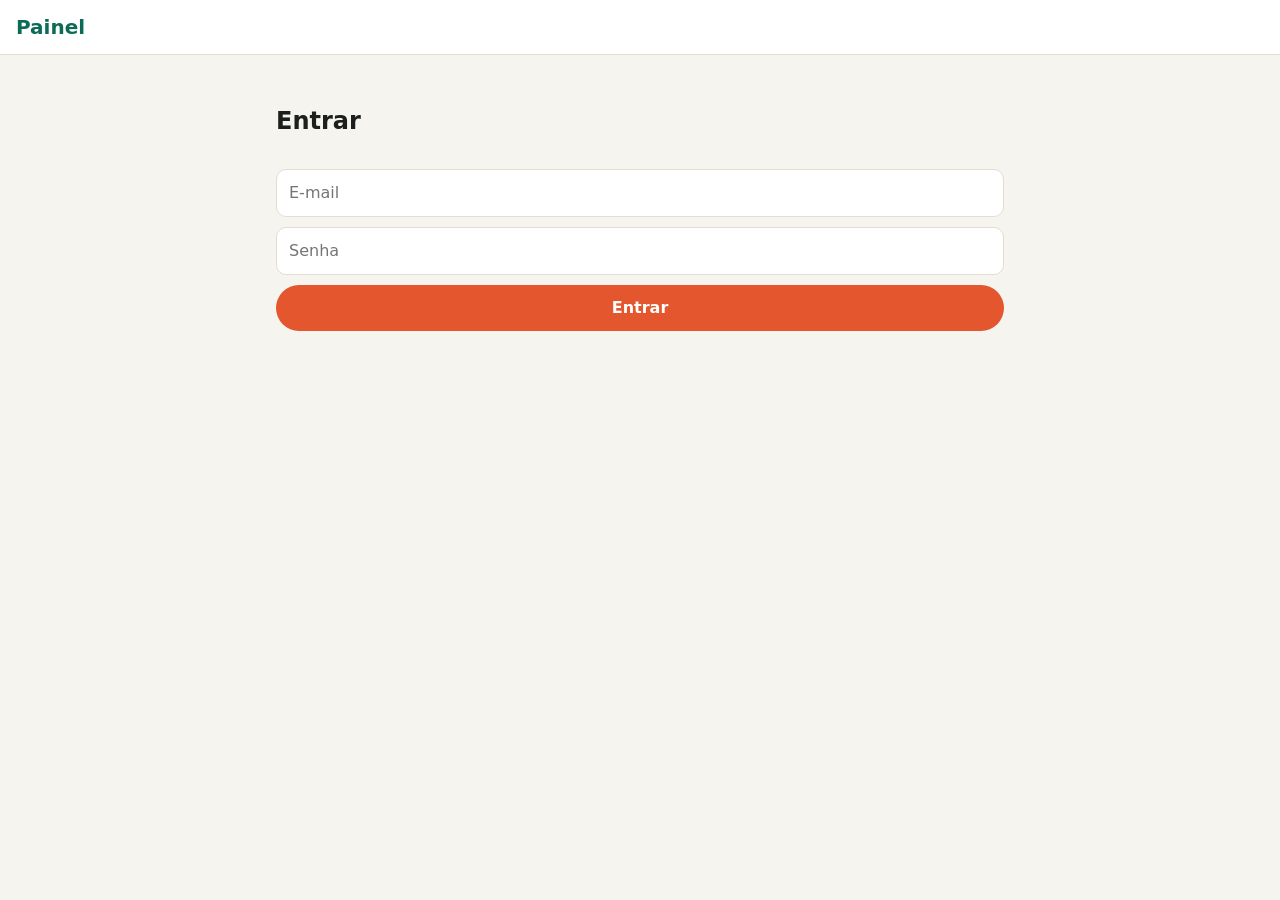
<file: admin.html>
<!doctype html><html lang="pt-BR"><head><meta charset="utf-8"><meta name="viewport" content="width=device-width,initial-scale=1"><meta name="robots" content="noindex,nofollow"><title>Painel</title>
<style>
:root{--cor-primaria:#0b6b57;--cor-fundo:#f6f4ef;--cor-destaque:#e4572e;--cor-borda:#e2ded4;--raio:14px}
*{box-sizing:border-box}body{margin:0;font-family:"Avenir Next","Segoe UI",system-ui,sans-serif;background:var(--cor-fundo);color:#1d1f1c;line-height:1.5}
[hidden]{display:none!important}:focus-visible{outline:3px solid var(--cor-destaque);outline-offset:2px}
header{display:flex;align-items:center;gap:16px;padding:12px 16px;background:#fff;border-bottom:1px solid var(--cor-borda)}header h1{flex:1;margin:0;font-size:1.25rem;color:var(--cor-primaria)}
select,input,textarea{font:inherit;color:inherit;padding:11px 12px;border:1px solid var(--cor-borda);border-radius:10px;background:#fff;max-width:100%}
.btn{min-height:44px;padding:11px 18px;border:0;border-radius:999px;background:var(--cor-destaque);color:#fff;font:inherit;font-weight:700;cursor:pointer}
button:not(.btn){font:inherit;background:#fff;border:1px solid var(--cor-borda);border-radius:8px;padding:6px 10px;cursor:pointer}
form.g{display:grid;gap:10px;margin:12px 0}
.li{display:flex;justify-content:space-between;align-items:center;gap:8px;padding:10px 0;border-bottom:1px solid var(--cor-borda)}.li>span:first-child{flex:1}
.li input{min-width:0;flex:1}
</style></head><body>
<header><h1>Painel</h1><button class="btn" id="sair" hidden>Sair</button></header>
<main style="padding:16px;max-width:760px;margin:auto">
<form id="lg" class="g"><h2>Entrar</h2><input id="em" type="email" placeholder="E-mail" required autocomplete="username"><input id="se" type="password" placeholder="Senha" required autocomplete="current-password"><button class="btn">Entrar</button></form>
<div id="ap" hidden>
<p><button class="btn" onclick="aba('p')">Produtos</button> <button class="btn" onclick="aba('o')">Pedidos</button></p>
<section id="sp"><form id="fp" class="g"><h2 id="ft">Novo produto</h2>
<input id="pn" placeholder="Nome" required maxlength="200"><input id="pc" placeholder="Categoria" required maxlength="80"><textarea id="pd" placeholder="Descrição" maxlength="2000"></textarea>
<label>Foto principal <input id="pf" type="file" accept="image/jpeg,image/png,image/webp"></label><small id="pu"></small>
<h3>Variações</h3>
<textarea id="vg" rows="4" placeholder="Uma linha por opção:&#10;Cor: Preto, Branco&#10;Tamanho: P, M, G"></textarea>
<input id="vp" type="number" step="0.01" placeholder="Preço de cada variação"><input id="ve" type="number" placeholder="Estoque de cada variação">
<button type="button" class="btn" onclick="gerar()">Gerar combinações</button>
<div id="vl"></div>
<button type="button" onclick="linha()">+ linha</button>
<button class="btn">Salvar produto</button><button type="button" onclick="novo()">Limpar</button></form>
<div id="lp"></div></section>
<section id="so" hidden><div id="lo"></div></section></div></main>
<script src="js/admin.js"></script></body></html>
</file>
